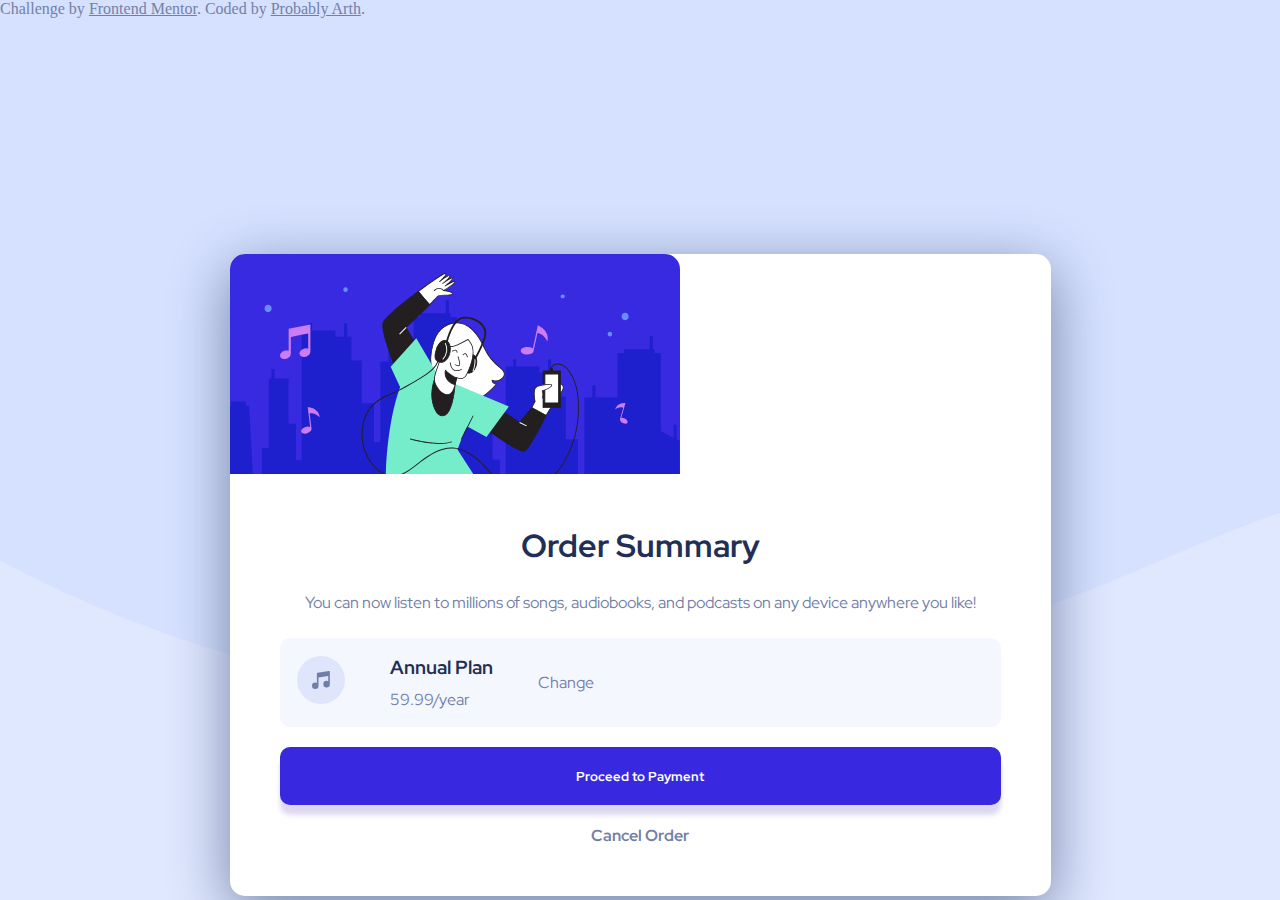
<file: index.html>
<!DOCTYPE html>
<html lang="en">
<head>
	<meta charset="UTF-8">
	<meta name="viewport" content="width=device-width, initial-scale=1.0"> <!-- displays site properly based on user's device -->

	<link rel="icon" type="image/png" sizes="32x32" href="./images/favicon-32x32.png">
	<link rel="shortcut icon" href="/images/favicon-32x32.png" type="image/x-icon">
	<title>Frontend Mentor | Order summary card</title>

	<!-- Feel free to remove these styles or customise in your own stylesheet 👍 -->
	<link rel="stylesheet" href="css/styles.css">
</head>
<body>
	<div class="dad">
		<div class="container">
			<img src="images/illustration-hero.svg" alt="">
			<div class="child">
				<h1> Order Summary </h1>

				<p>You can now listen to millions of songs, audiobooks, and podcasts on any 
				device anywhere you like!</p>

				<div class="plan-container">
					<div><img src="images/icon-music.svg" alt=""></div>
					<div class="plan">
						<div class="plan-text"><h3>Annual Plan</h2></div>
						<div class="plan-price">59.99/year</div>
					</div>

					<div><a href="#">Change</a></div>
				</div>
				
				<button class="btn-p">Proceed to Payment</button>
				<div class="cancel">Cancel Order</div>
			</div>
		</div>
	</div>
	<div class="attribution">
		Challenge by <a href="https://www.frontendmentor.io?ref=challenge" target="_blank">Frontend Mentor</a>. 
		Coded by <a href="#">Probably Arth</a>.
	</div>
</body>
</html>
</file>
<file: css/styles.css>
@import url('https://fonts.googleapis.com/css2?family=Red+Hat+Display:wght@500;700;900&display=swap');


*{
    padding: 0;
    margin: 0;
    color: hsl(224, 23%, 55%);
}
.dad{
    background-image: url(../images/pattern-background-desktop.svg);
    background-repeat: no-repeat;
    background-size: cover;
    /* background-color: red; */
    position: absolute;
    height: 700px;
    /* background-size: cover; */
    width: 100%;
    /* padding-top: 50px; */
    z-index: -1;
    display: flex;
    align-content: center;
    
}
body{
    background-color: hsl(225, 100%, 94%);
}

.container{
    display: flex;
    justify-content: center;
    align-self: center;
    width: fit-content;
    margin: auto;
    margin-top: 500px;
    margin-bottom: 50px;
    border-radius: 15px;
    flex-direction: column;
    background-color: white;
    box-shadow: 0px 15px 60px hsl(224, 23%, 55%);
    z-index: 5;
}

.container img{
    width: fit-content;
    border-radius: 15px 15px 0px 0px;
}

.child{
    padding: 50px;
    font-family: 'Red Hat Display', sans-serif;
    display: flex;
    flex-direction: column;
    /* max-width: inherit; */
    align-self: center;

}

.child h1{
    align-self: center;
    color: hsl(223, 47%, 23%);
}

.child p{
    max-width: fit-content;
    text-align: center;
    margin: 25px;
}

.plan-container{
    background-color: hsl(225, 100%, 98%);
    display: flex;
    padding: 3px 2px;
    border-radius: 10px;
}


.plan-container div{
    padding: 2px 10px;
    margin: 5px;
    align-self: center;
}

.plan-text h3{
    color: hsl(223, 47%, 23%);
}

.plan-container a{
    text-decoration: none;
}

.btn-p{
    background-color: hsl(245, 75%, 52%);
    color: white;
    font-weight: bold;
    font-family: inherit;
    border: none;
    width: 100%;
    border-radius: 10px;
    align-self: center;
    padding: 20px;
    margin: 20px;
    box-shadow: 0px 10px 5px rgba(79, 53, 172, 0.192);
}

.btn-p:hover{
    cursor: pointer;
    background-color: hsl(241, 50%, 51%);
    transition: 0.2s;
}

.cancel{
    align-self: center;
    cursor: pointer;
    color: hsl(224, 23%, 55%);
    font-weight: bold;
}

.cancel:hover{
    color: hsl(223, 47%, 23%);
    transition: 0.5s;
}

.plan-container div a:hover{
    color: hsl(223, 47%, 23%);
    transition: 0.5s;
}
</file>
